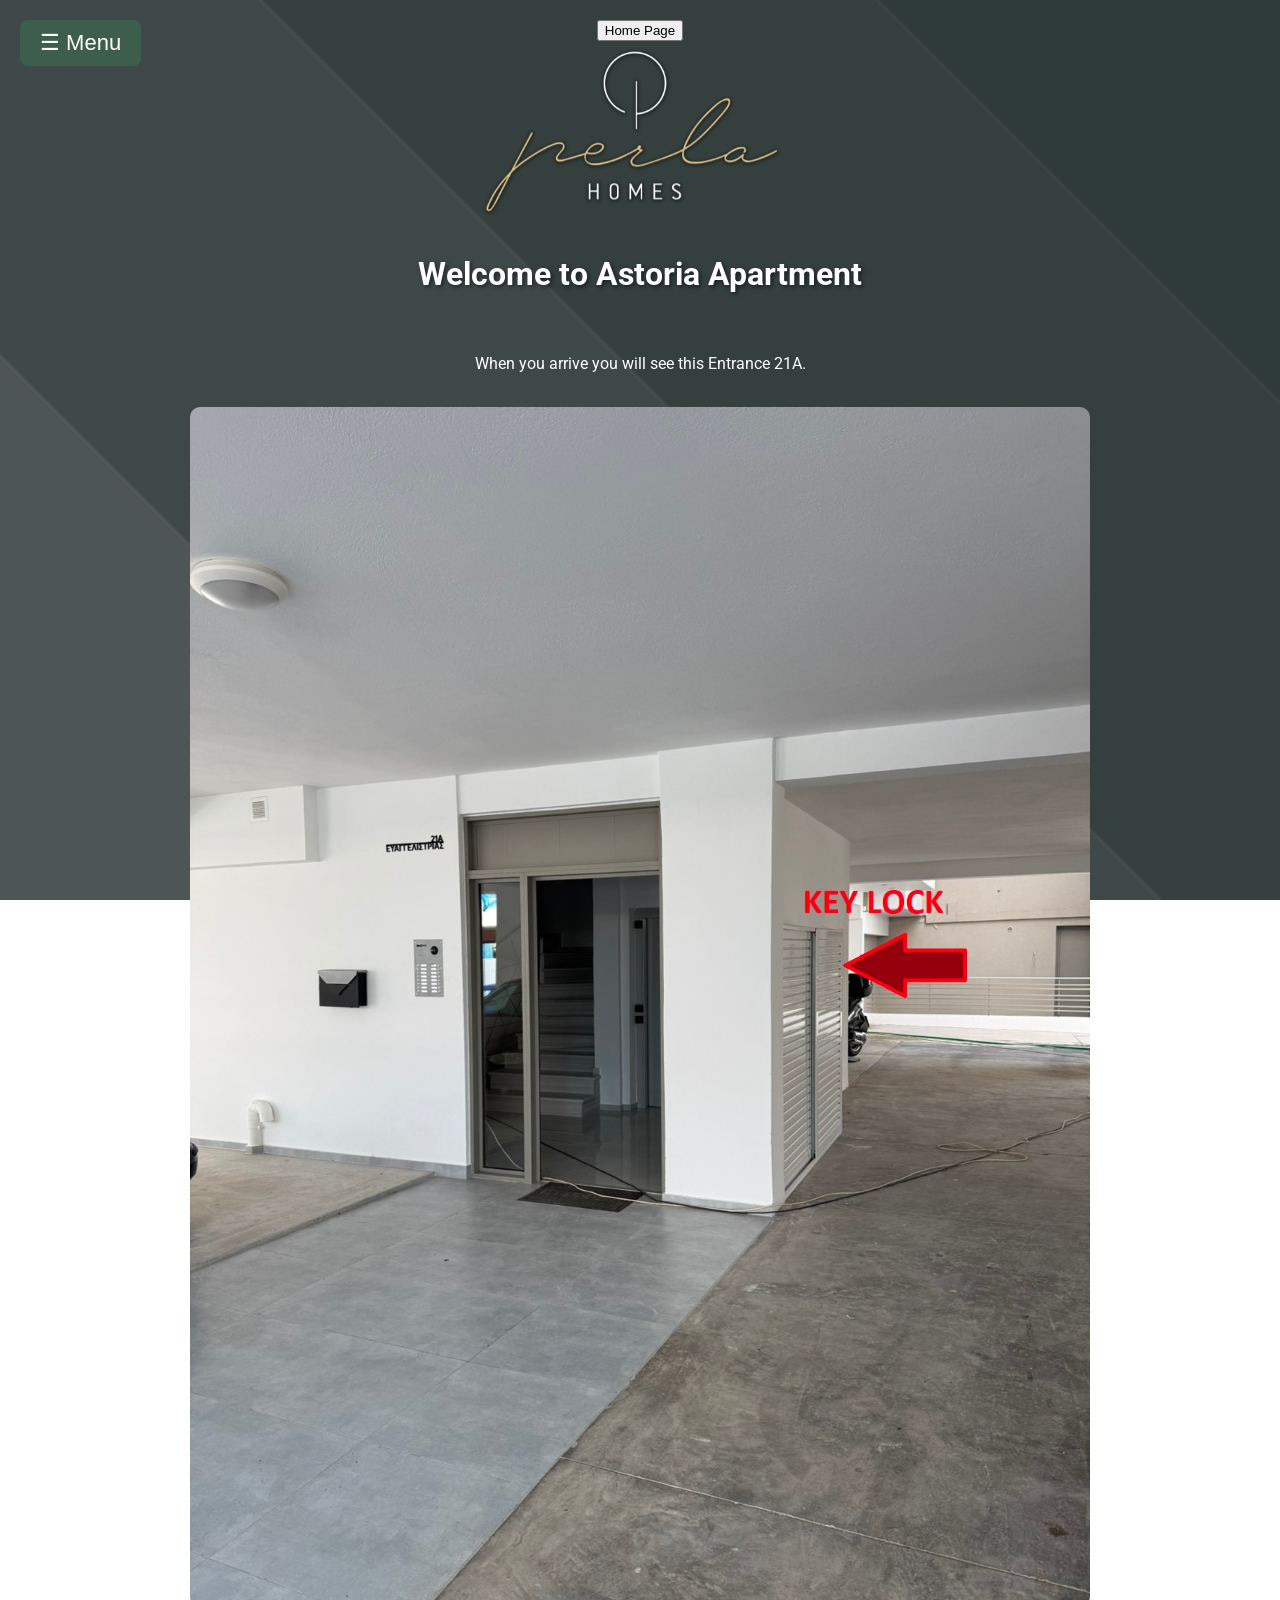
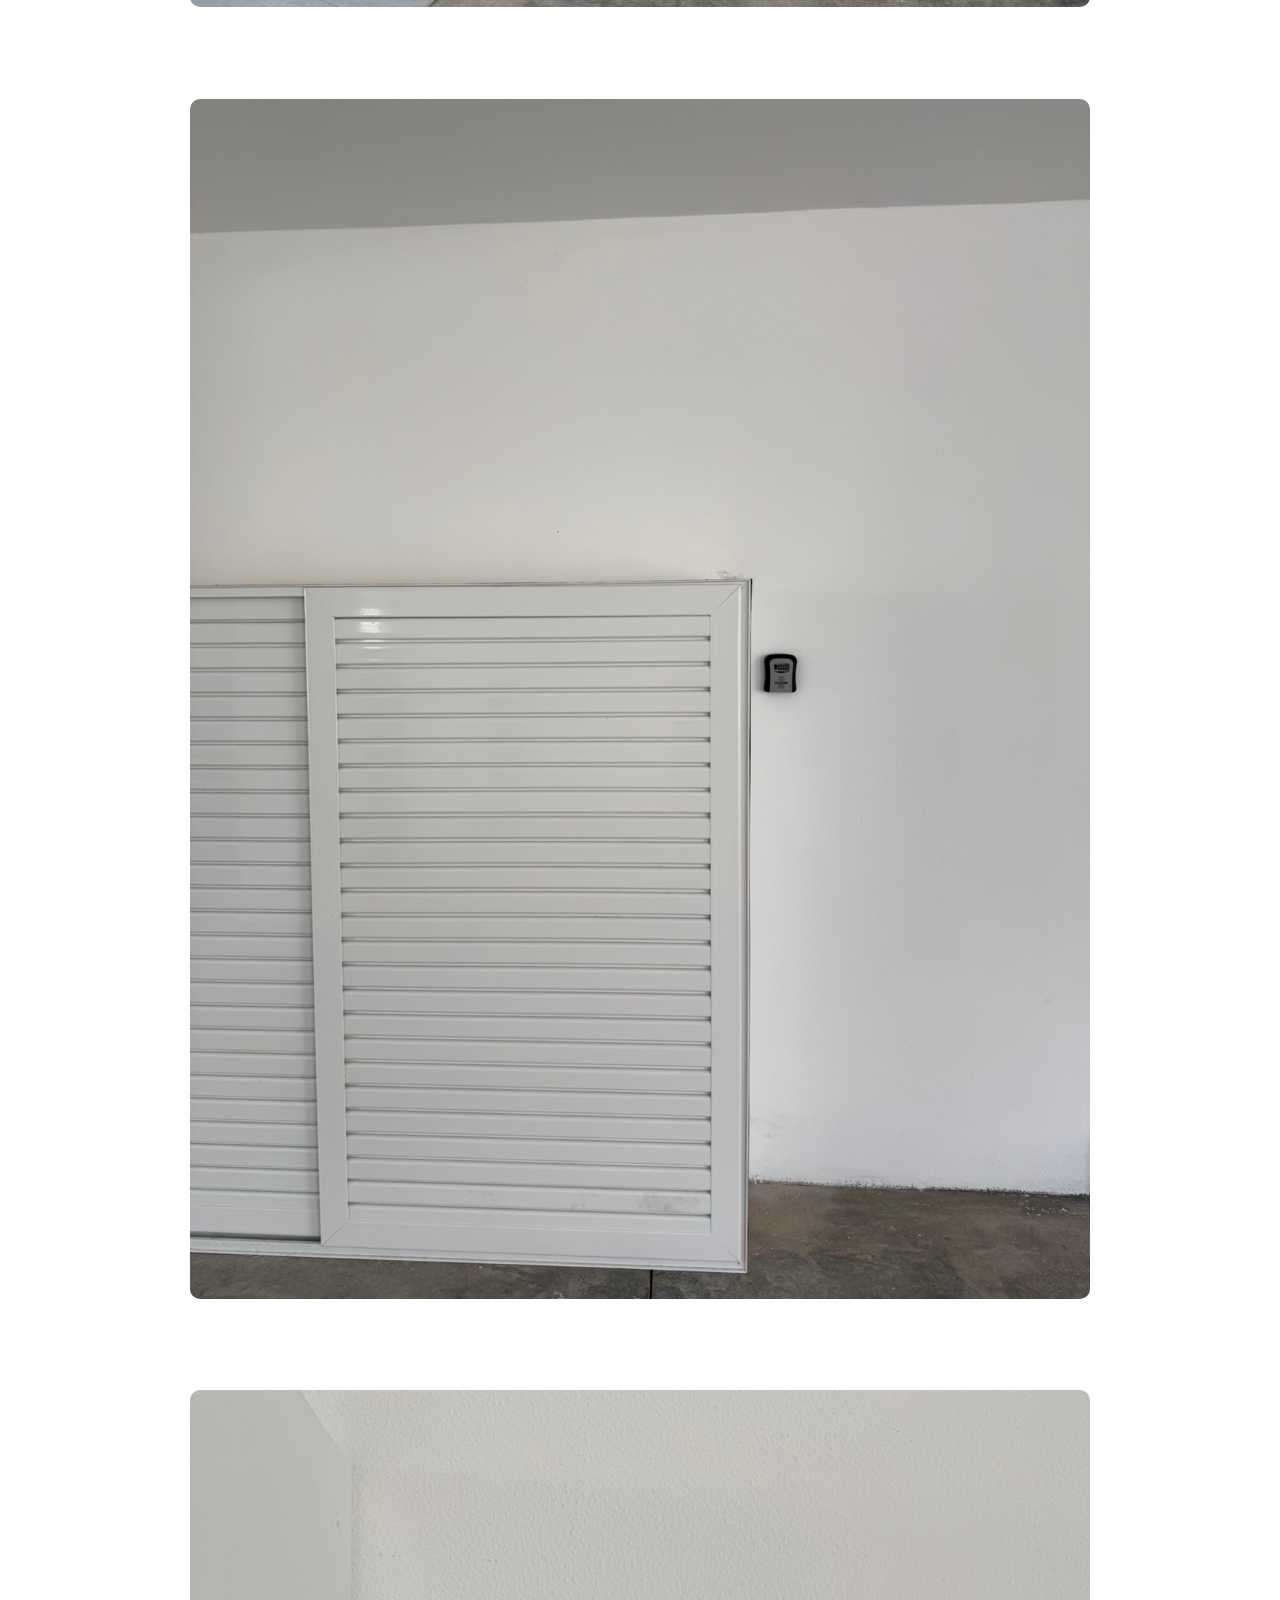
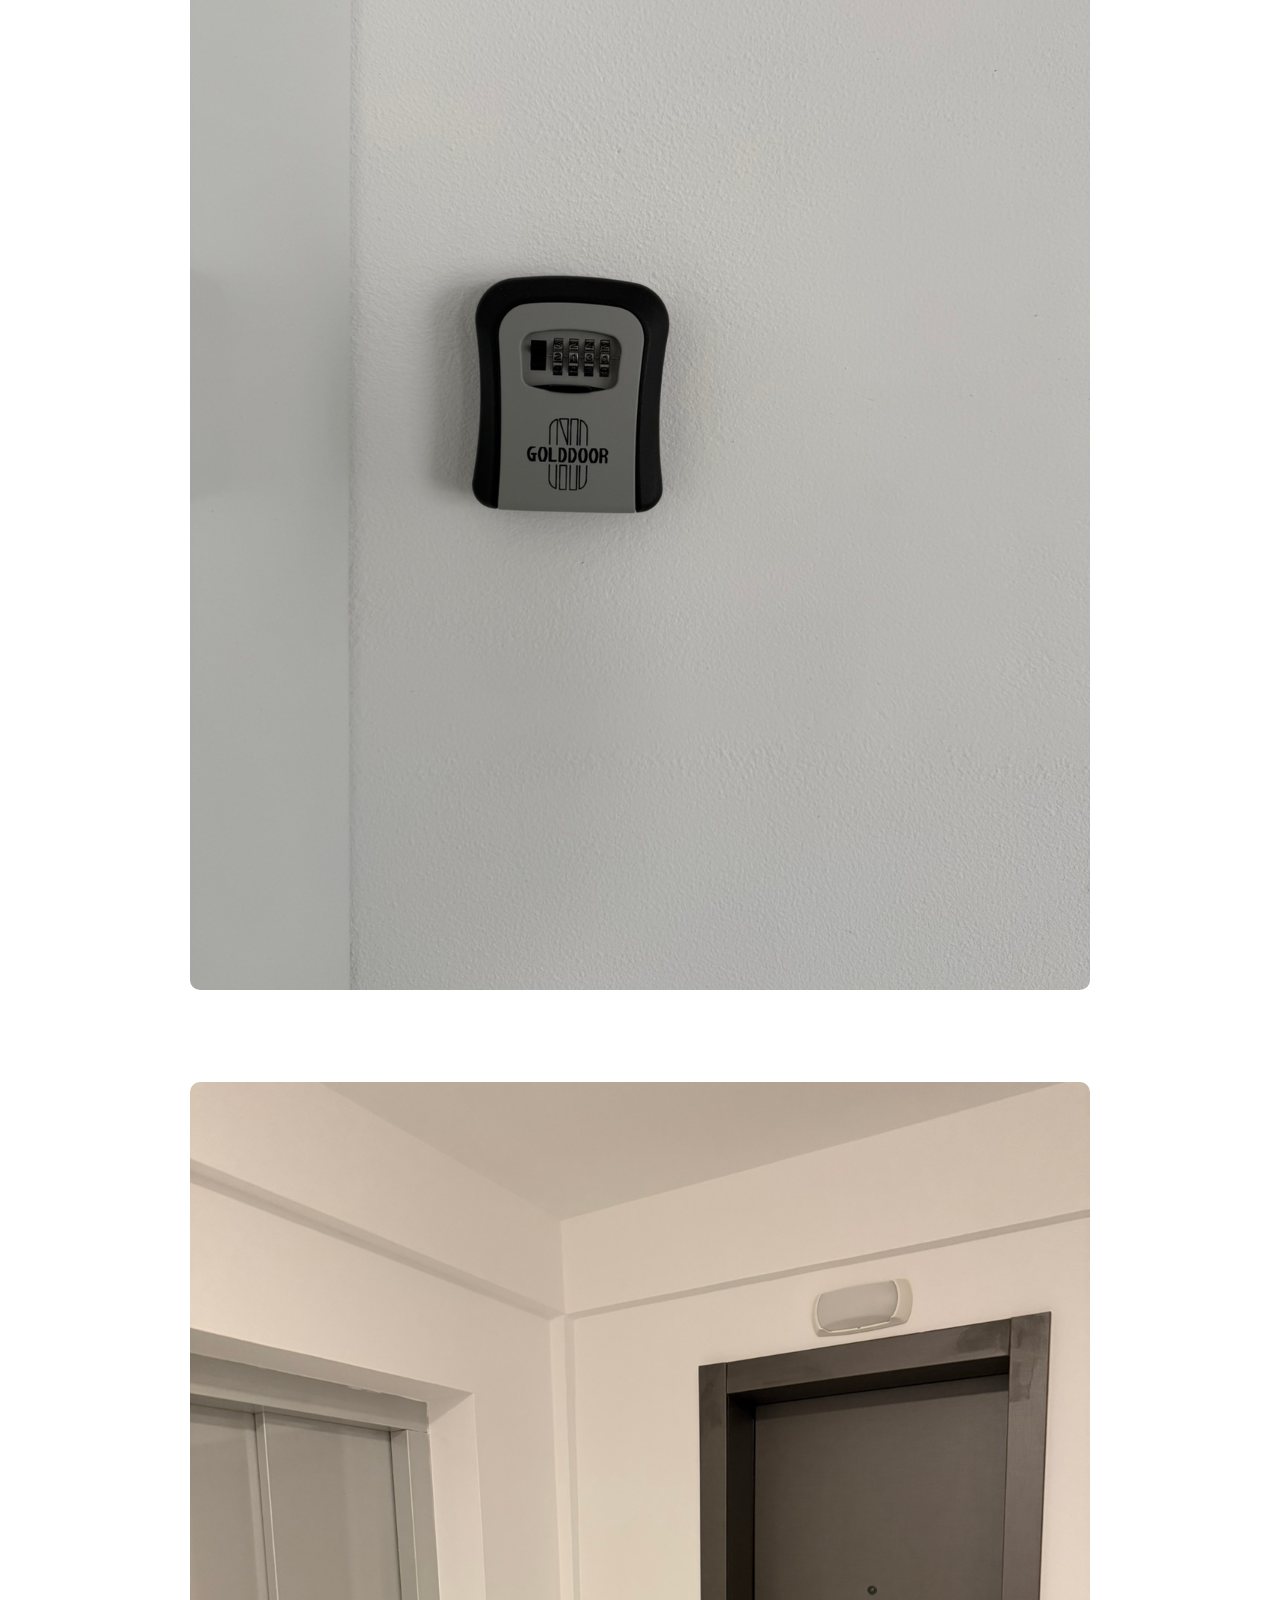
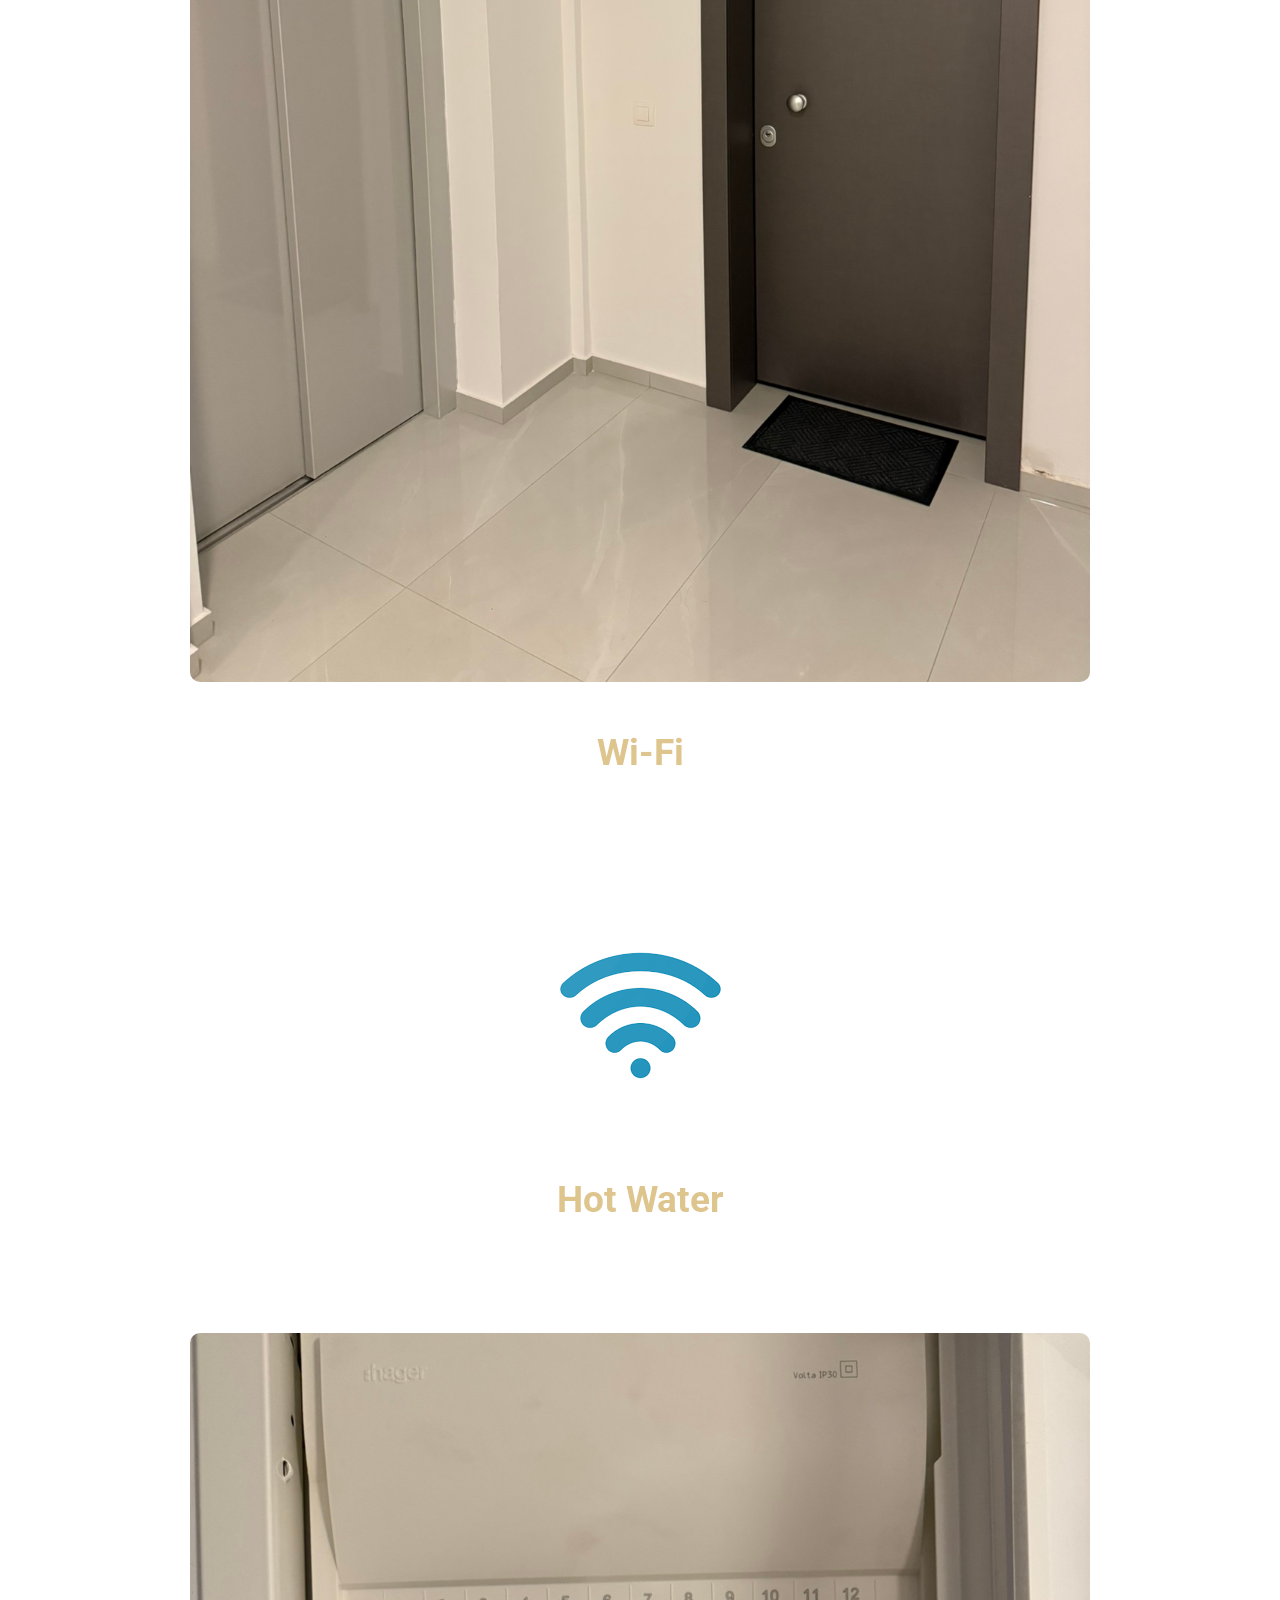
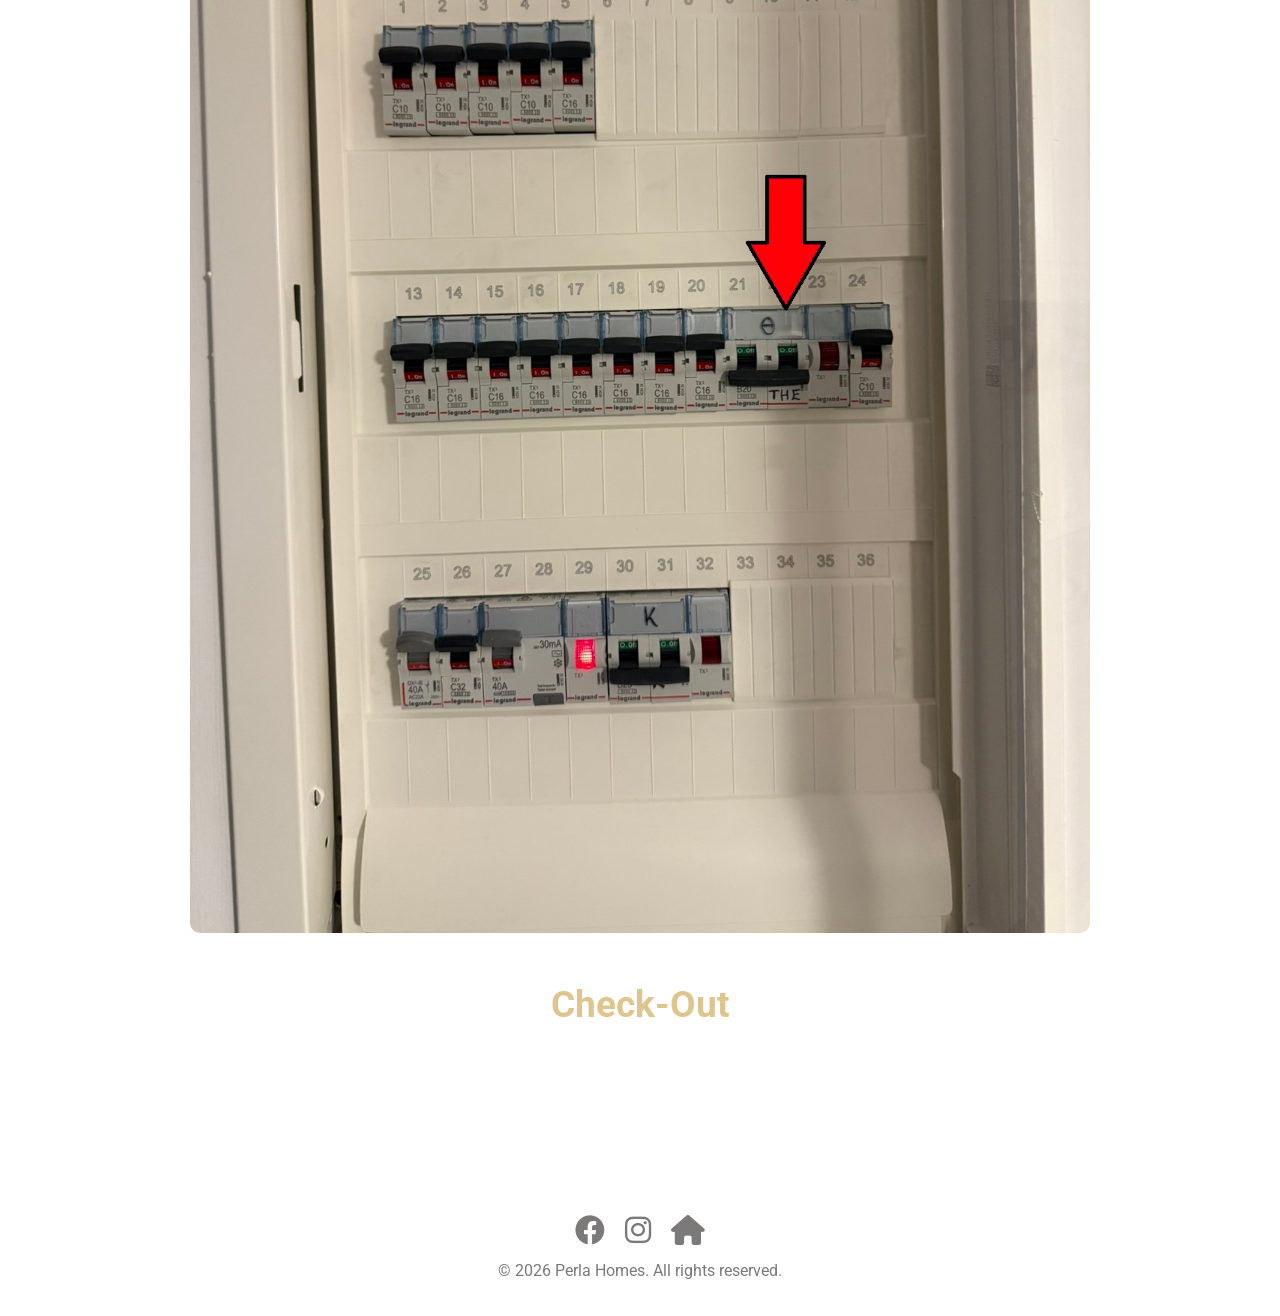
<file: check_in.html>
<!DOCTYPE html>
<html lang="en">
<head>
  <meta charset="UTF-8" />
  <meta name="viewport" content="width=device-width, initial-scale=1.0" />
  <title translate="no">Perla Homes - Check-In</title>

  <!-- Fonts and Icons -->
  <link href="https://fonts.googleapis.com/css2?family=Roboto:wght@400;700&display=swap" rel="stylesheet" />
  <link href="https://cdnjs.cloudflare.com/ajax/libs/font-awesome/6.0.0-beta3/css/all.min.css" rel="stylesheet" />

  <!-- Main CSS -->
  <link rel="stylesheet" href="style.css" />
</head>
<body>
  <!-- Overlay for sidebar -->
  <div id="overlay" class="overlay" onclick="closeSidebar()"></div>

  <!-- Sidebar Menu -->
  <div id="sidebar" class="sidebar">
    <button class="close-btn" onclick="closeSidebar()">&times;</button>
    <a href="check_in.html">Check-In</a>

    <div class="dropdown">
      <button class="dropdown-btn" onclick="toggleDropdown('wifiDropdown')">Wi-Fi Code</button>
      <div id="wifiDropdown" class="dropdown-content">
        <p>
          <strong>Network:</strong> <span id="wifiNetwork"></span>
          <button class="copy-btn" onclick="copyText('wifiNetwork')">Copy</button>
        </p>
        <p>
          <strong>Password:</strong> <span id="wifiPassword"></span>
          <button class="copy-btn" onclick="copyText('wifiPassword')">Copy</button>
        </p>
      </div>
    </div>

    <div class="dropdown">
      <button class="dropdown-btn" onclick="toggleDropdown('codeDropdown')">Entrance Code</button>
      <div id="codeDropdown" class="dropdown-content">
        <p><strong>Code:</strong> <span id="entranceCode"></span></p>
      </div>
    </div>

    <a class="map-link" target="_blank">Map</a>
    <a class="tourist-link" target="_blank">Tourist Guide</a>
    <a href="Taverns.html" target="_blank">Gastronomic Suggestions</a>
    <a href="https://nauticholics.gr" target="_blank">Boat Cruises</a>
    <a href="contacts.html">Contacts</a>
  </div>

  <!-- Sidebar open button -->
  <button class="open-btn" onclick="openSidebar()">☰ Menu</button>

  <!-- Google Translate -->
  <div id="google_translate_element"></div>

  <!-- Main Content -->
  <div class="content-container">
    <a href="index.html" class="home-button fade-in">
      <button>Home Page</button>
    </a>

    <img src="images/perla logo site.png" alt="Perla Homes Logo" id="logo" class="fade-in" />
    <h1 id="main-heading" class="fade-in"></h1>

    <div class="content fade-in">
     <p>When you arrive you will see this Entrance 21A.</p>
        <img src="images/eksoAstoria.jpg" class="popup-image">
        <p>The Key Lock is on the side of the entrance.</p>
        <img src="images/key2Astoria.jpg" class="popup-image">
          <p class="highlight-full">
            <strong>Key Box Code:</strong> <span id="keyBoxCode"></span>
        </p>
        <img src="images/keyAstoria.jpg" class="popup-image">
        <p>The accommodation is on the 2nd Floor on the left side of the elevator.</p>
         <img src="images/PortaAstoria.jpg" class="popup-image">


      <h2>Wi-Fi</h2>
      <p>UserName: <span id="wifiNetwork"></span></p>
      <p>Password: <span id="wifiPassword"></span></p>
      <img src="images/wifi2.png" alt="Wi-Fi" />

      <h2>Hot Water</h2>
      <p>The Apartment has Solar Boiler if there is no Hot water
Please press the button to turn on the water heater, it turns off automaticly after 40 minutes.</p>
      <img src="images/pinakasAstoria.jpg" alt="Electric Panel" />

      <h2>Check-Out</h2>
      <p>Check-out Time: 11:00 AM</p>
      <p>Please leave the keys on the table and close the door behind you.<br>  
         Thank you for choosing Perla Homes!</p>
    </div>

    <!-- Footer -->
    <div class="footer fade-in">
      <div class="social-media">
        <a href="https://www.facebook.com/PerlaHomesgr/" target="_blank"><i class="fab fa-facebook social-icon"></i></a>
        <a href="https://www.instagram.com/perla.homes/" target="_blank"><i class="fab fa-instagram social-icon"></i></a>
        <a href="https://www.perlahomes.gr" target="_blank"><i class="fas fa-home social-icon"></i></a>
      </div>
      <p>&copy; 2026 Perla Homes. All rights reserved.</p>
    </div>
  </div>

  <!-- Scripts -->
  <script src="config.js"></script>
  <script src="script.js"></script>
  <script src="https://translate.google.com/translate_a/element.js?cb=googleTranslateElementInit"></script>
</body>
</html>
</file>
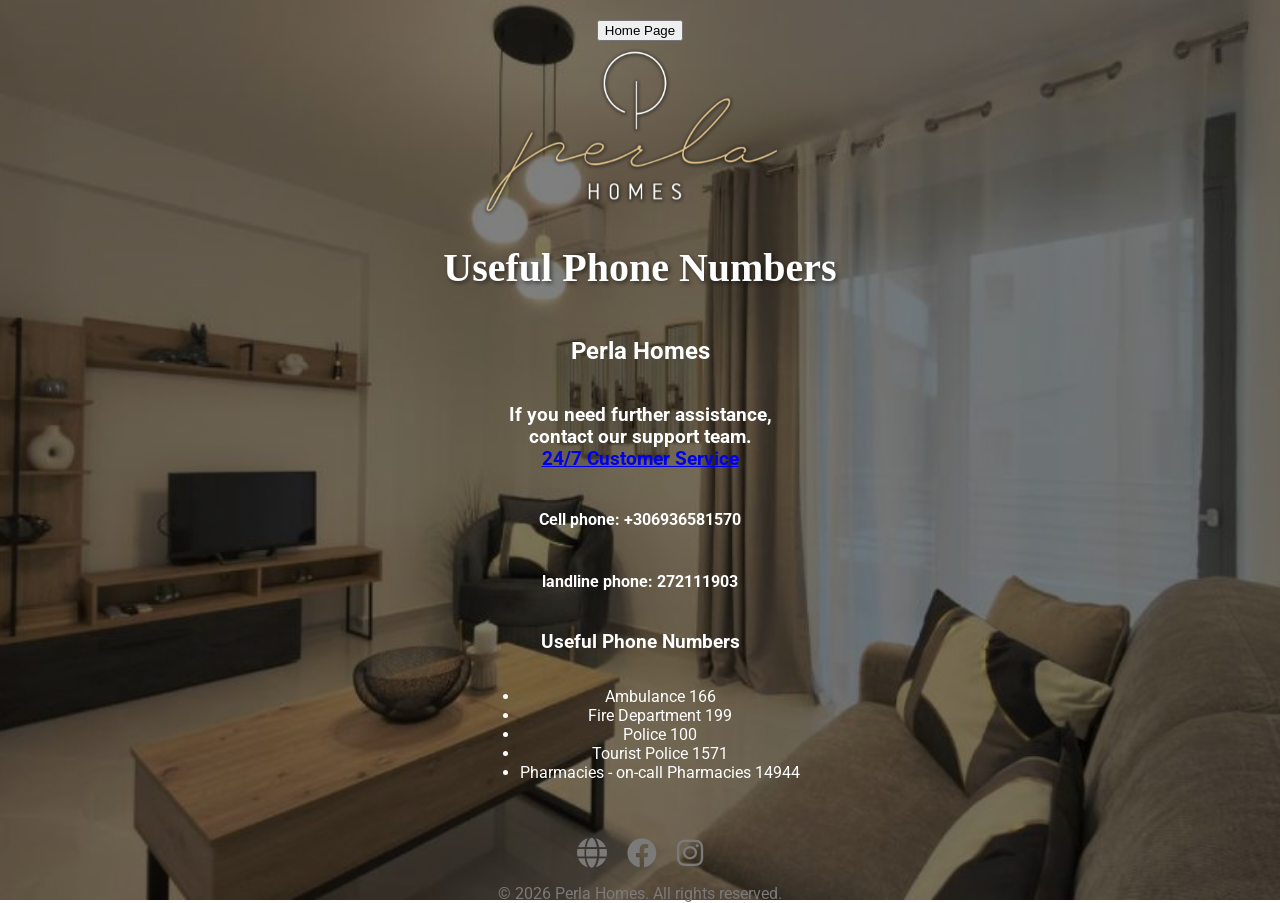
<file: contacts.html>
<!DOCTYPE html>
<html lang="en">
<head>
    <meta charset="UTF-8">
    <meta name="viewport" content="width=device-width, initial-scale=1.0">
    <link href="https://fonts.googleapis.com/css2?family=Roboto:wght@400;700&display=swap" rel="stylesheet">
    <link rel="stylesheet" href="https://cdnjs.cloudflare.com/ajax/libs/font-awesome/6.0.0-beta3/css/all.min.css">
    <title>Perla Homes</title>
    <link rel="stylesheet" href="main.css">
</head>
<body>
    <!-- Main Content Section -->
    <div class="content-container">

        <a href="index.html" class="home-button fade-in">
            <button>Home Page</button>
        </a>
        <!-- Language Selector -->
        <div id="google_translate_element" class="fade-in"></div>
        <img src="images/perla logo site.png" alt="Perla Homes Logo" id="logo" class="fade-in" />

        <h1 id="main-heading" class="fade-in">Useful Phone Numbers</h1>
        <h2 translate="no">Perla Homes <br> </h2>
        <h3>If you need further assistance,<br> contact our support team.<br>
          <a href="tel:6936581570">24/7 Customer Service</a><br>
          <h4>Cell phone: +306936581570</h4>
          <h4>landline phone: 272111903</h4>
          
           
           
        
            


        <h3>Useful Phone Numbers</h3>
        <ul>

            <li>Ambulance 166</li>
            <li>Fire Department 199</li>
            <li>Police 100</li>
            <li>Tourist Police 1571</li>
            <li>Pharmacies - on-call Pharmacies 14944</li>
          </ul> 
    </div>

    <!-- Footer -->
    <div class="footer fade-in">
       
        
        <!-- Social Media Links -->
        <div class="social-media">
            <a href="https://www.perlahomes.gr" target="_blank">
                <i class="fas fa-globe social-icon"></i>
            </a>
            <a href="https://www.facebook.com/PerlaHomesgr/" target="_blank">
                <i class="fab fa-facebook social-icon"></i>
            </a>
            <a href="https://www.instagram.com/yourprofile" target="_blank">
                <i class="fab fa-instagram social-icon"></i>
            </a>
        </div>
        <p>&copy; 2026 Perla Homes. All rights reserved.</p>
    </div>

    <script src="script.js"></script>
    <script src="script.js"></script>
    <script type="text/javascript">
        function googleTranslateElementInit() {
            new google.translate.TranslateElement({
                pageLanguage: 'en',
                includedLanguages: 'en,el,it,pt,ro,es,fr,ka,de,cs,hy,sq,ru', // Add more languages as needed
                layout: google.translate.TranslateElement.InlineLayout.SIMPLE
            }, 'google_translate_element');
        }
    </script>
    <script type="text/javascript" src="https://translate.google.com/translate_a/element.js?cb=googleTranslateElementInit"></script>


</body>
</file>
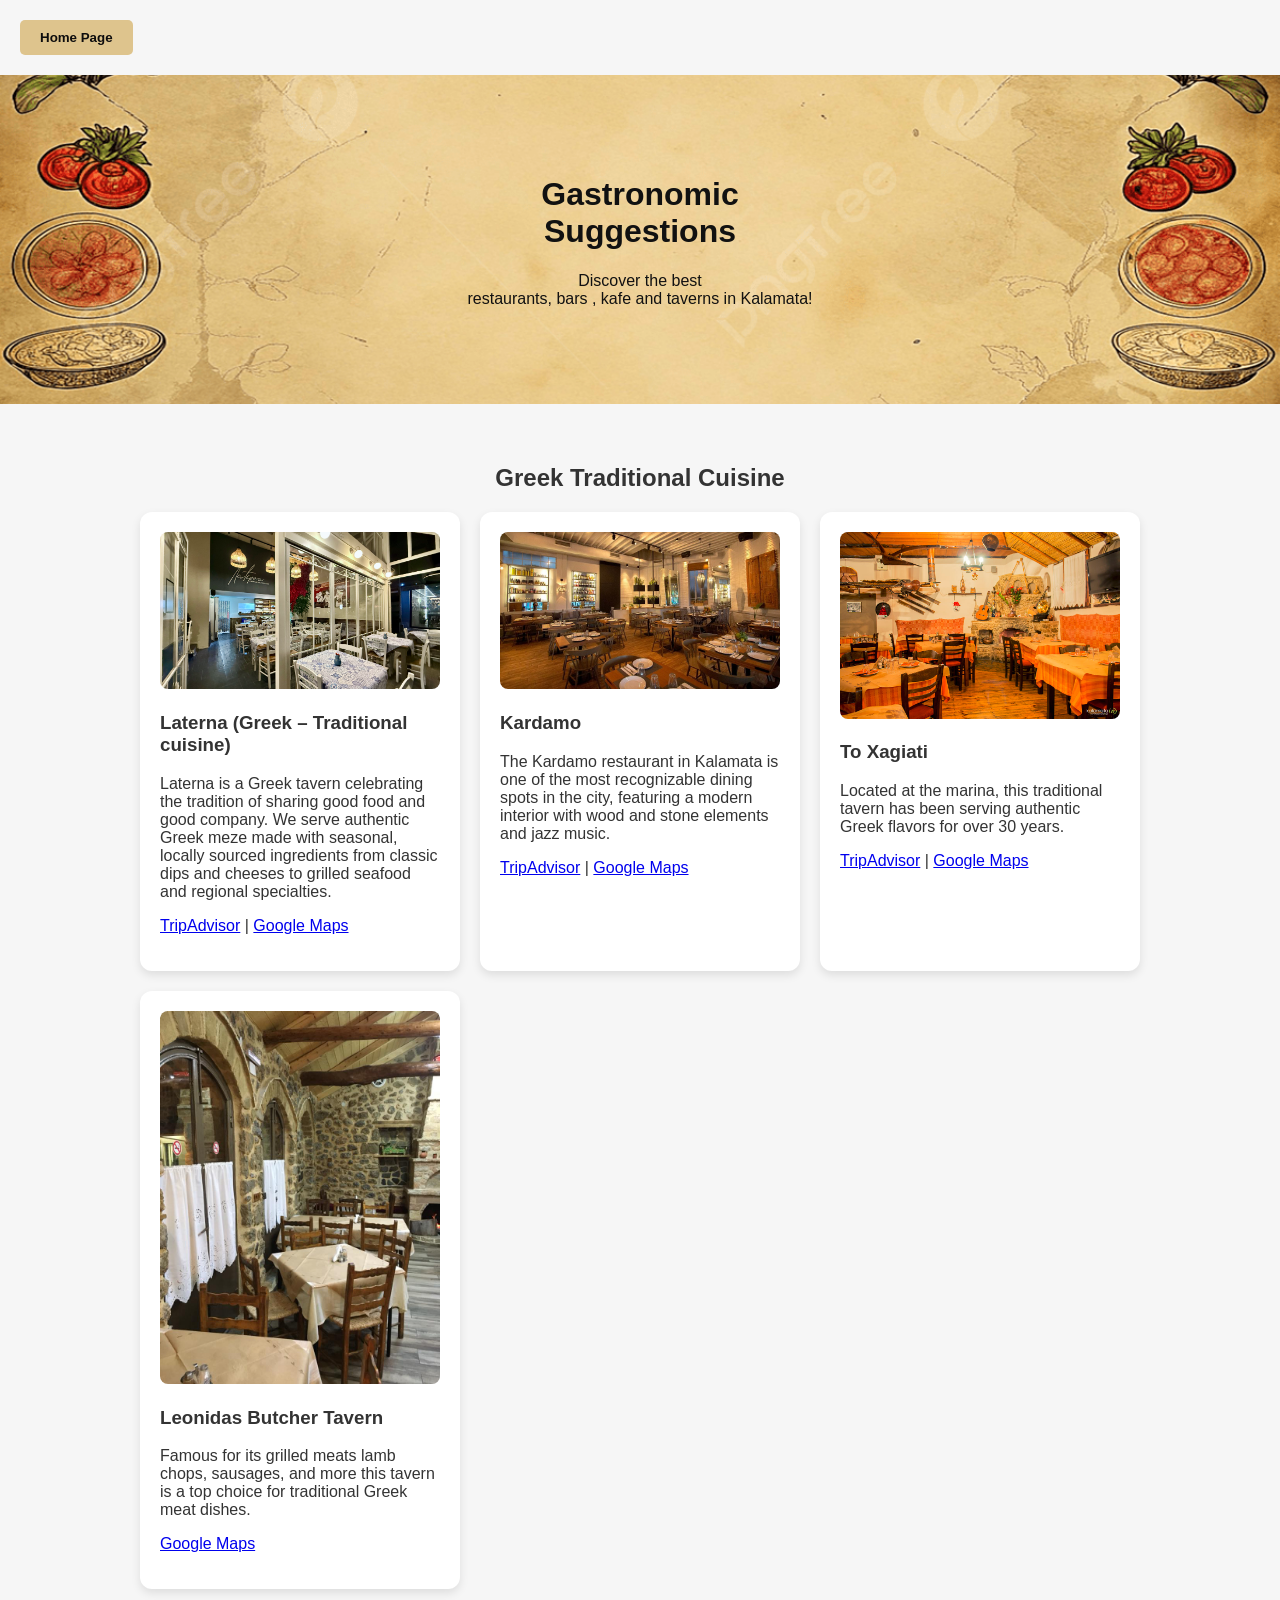
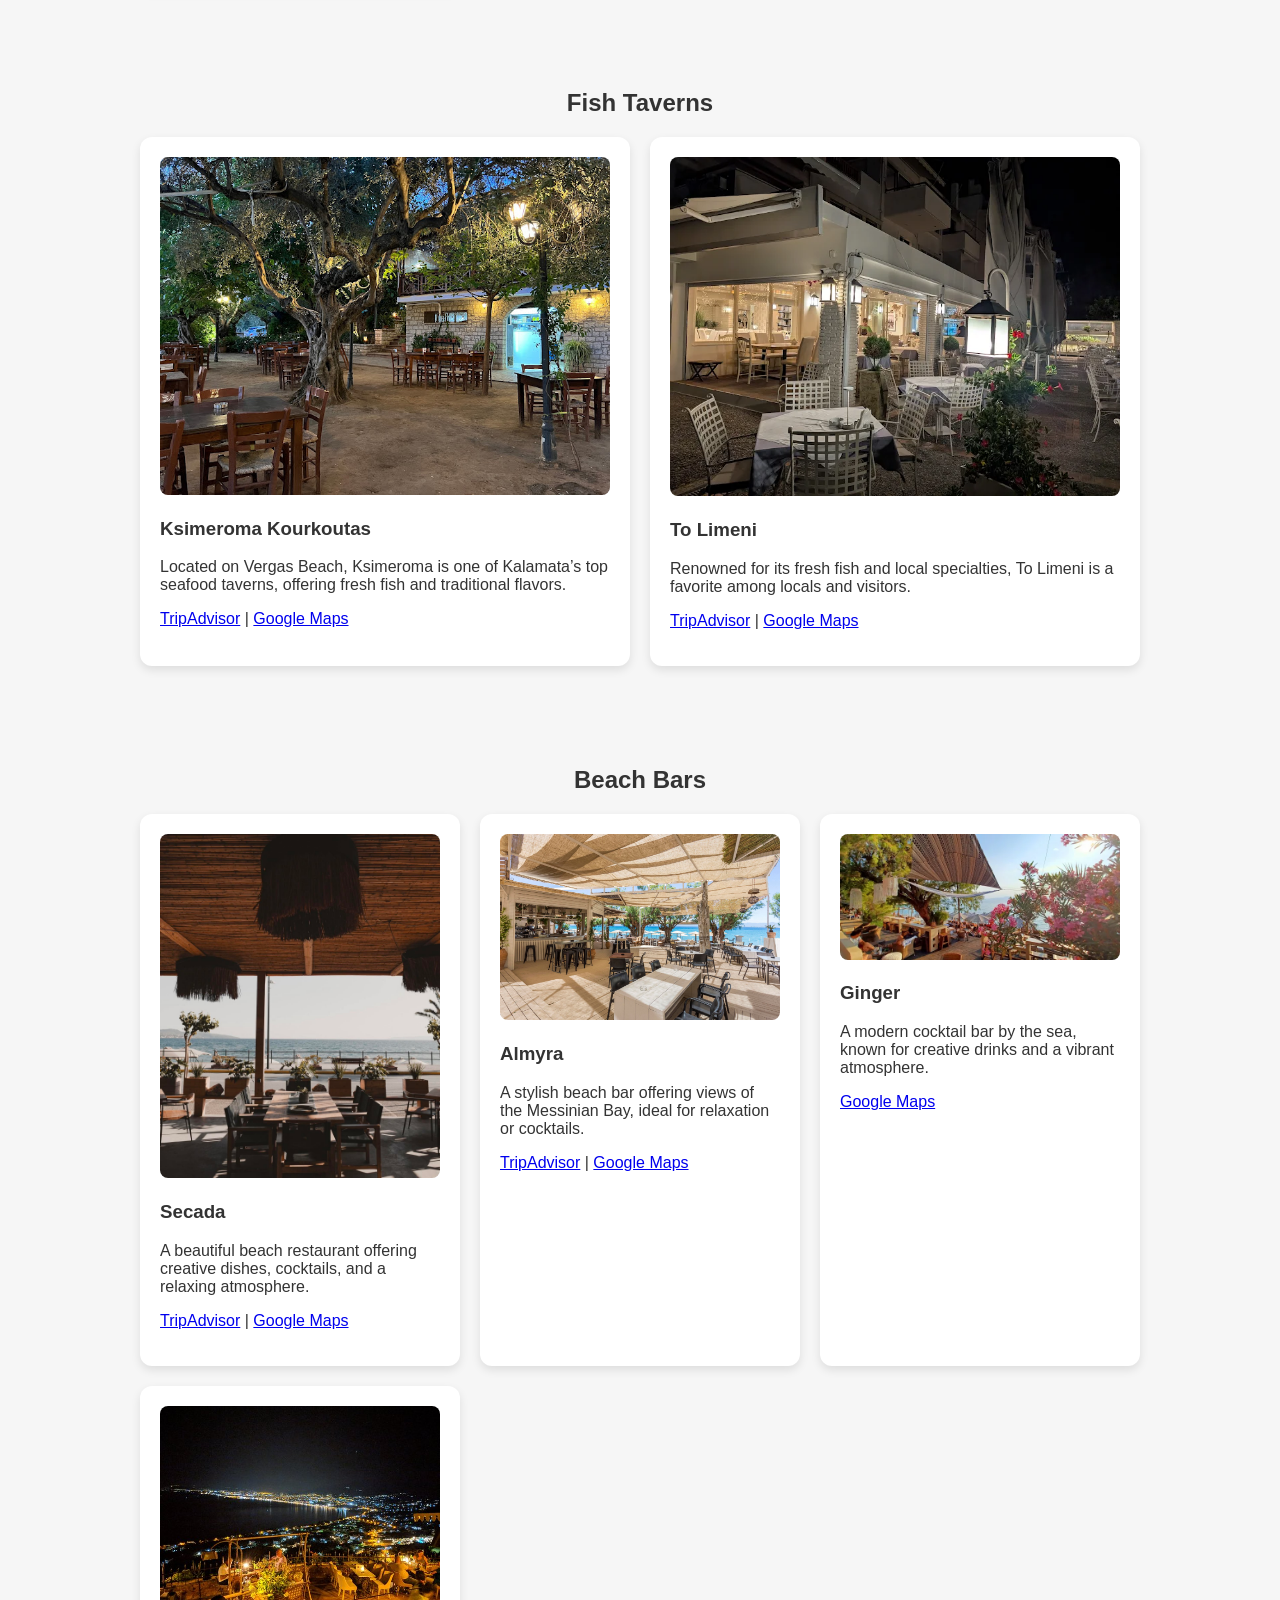
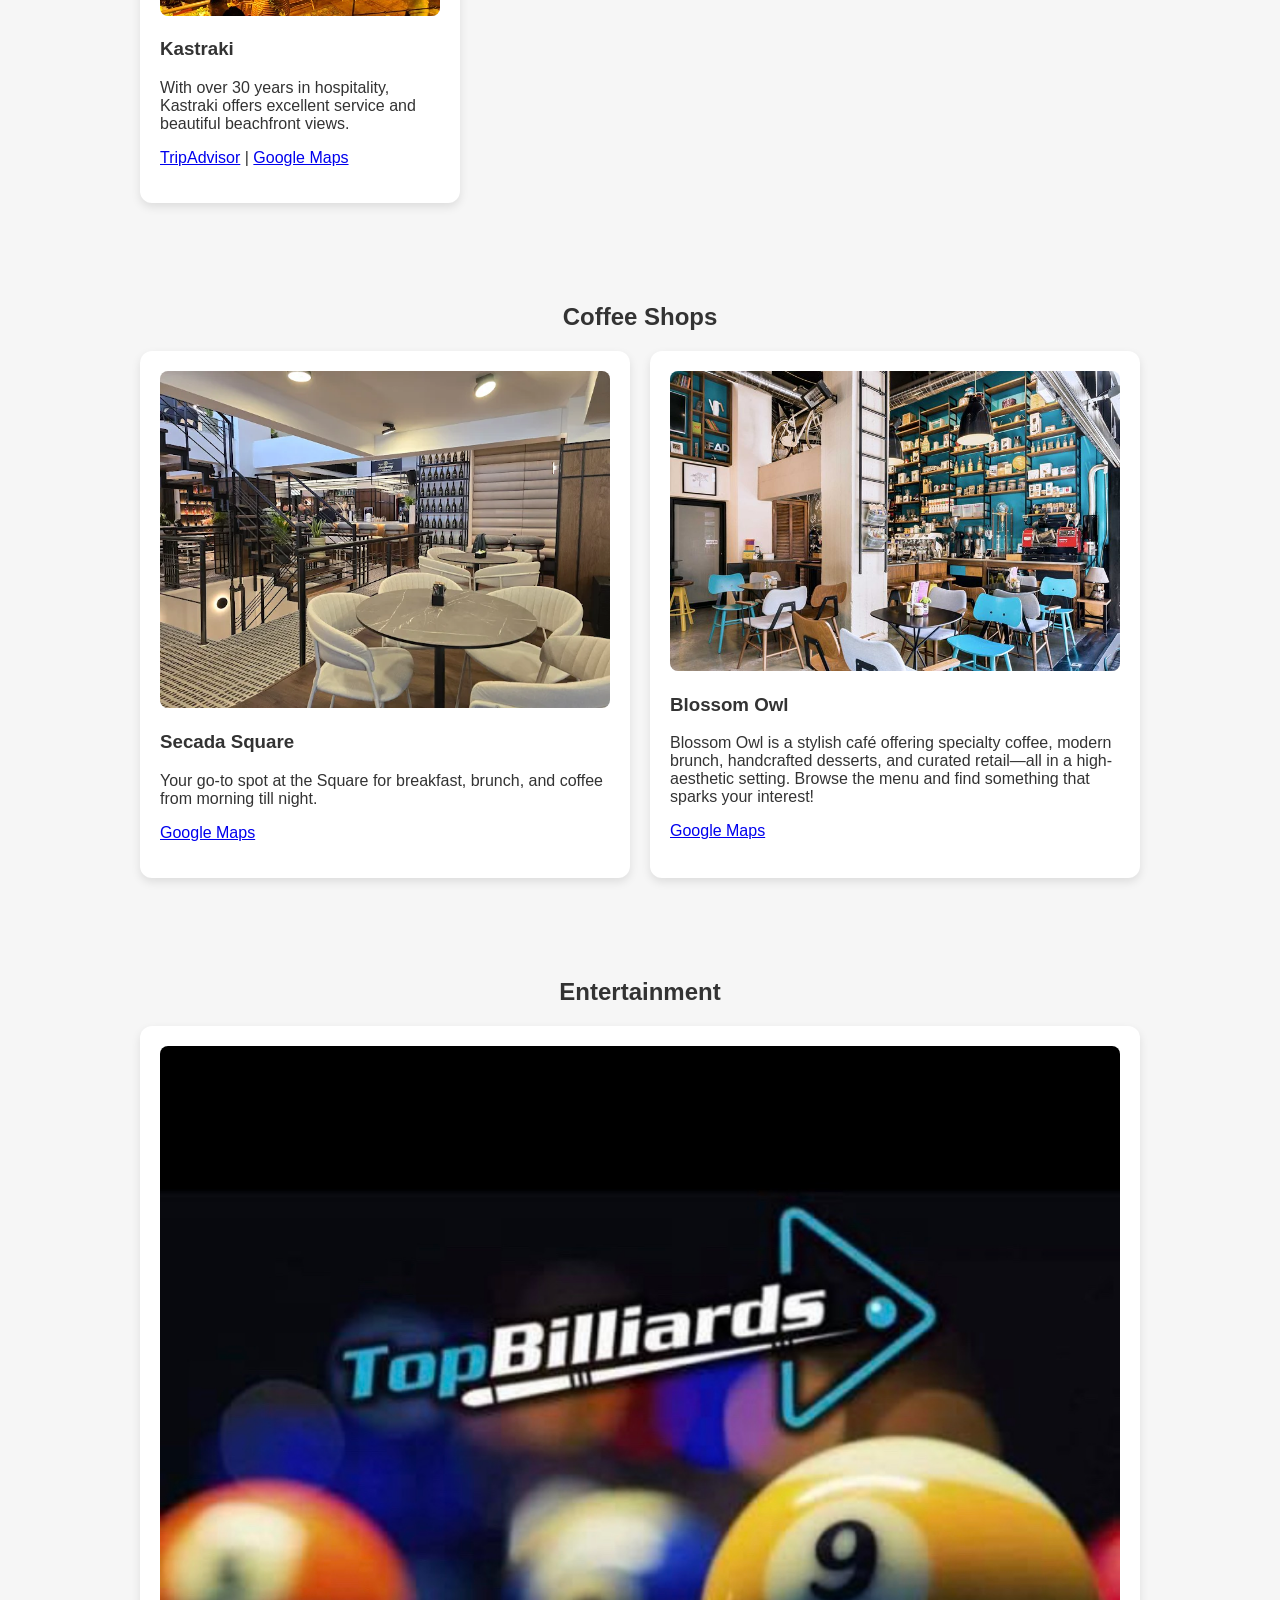
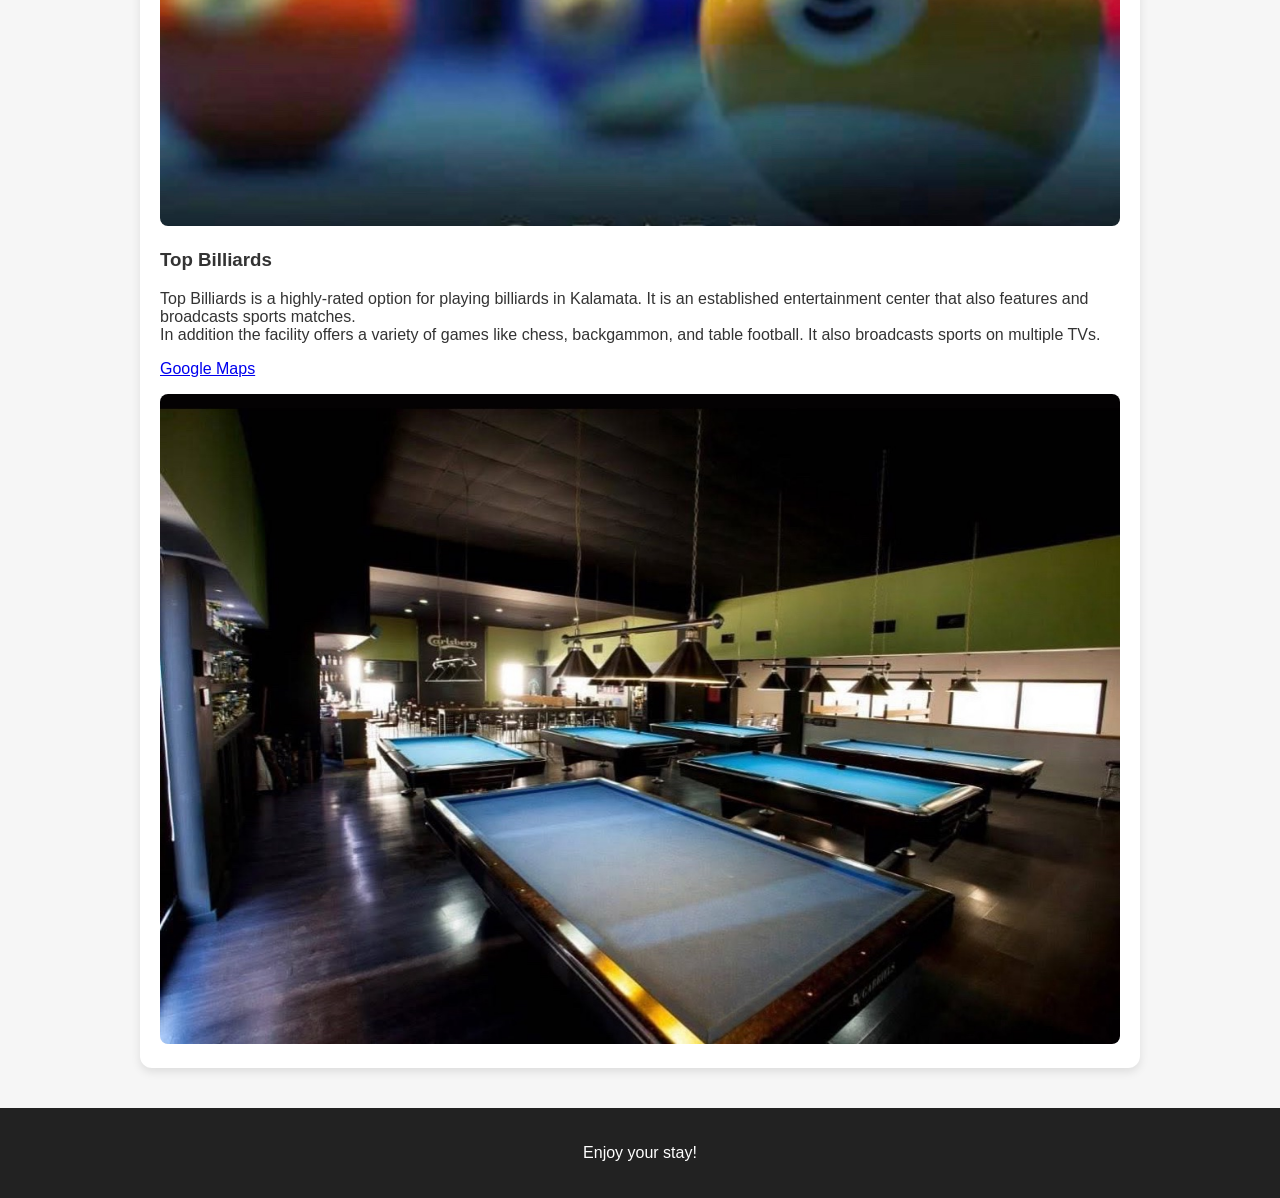
<file: Taverns.html>
<!DOCTYPE html>
<html lang="en">
<head>
  <meta charset="UTF-8" />
  <meta name="viewport" content="width=device-width, initial-scale=1.0" />
  <title>Local Guide</title>
  <link rel="stylesheet" href="styletavern.css" />
</head>

<body>
  <!-- Home Page Button -->
  <div class="content-container">
      <a href="index.html" class="home-button fade-in">
          <button>Home Page</button>
      </a>
  </div>

  <header class="hero">
    <div id="google_translate_element"></div>
    <h1>Gastronomic <br> Suggestions</h1>
    <p>Discover the best<br> restaurants, bars , kafe and taverns in Kalamata!</p>
  </header>

  <!-- TAVERNS SECTION -->
  <section class="section" id="taverns">
    <h2>Greek Traditional Cuisine</h2>
    <div class="card-grid">

      <div class="card">
        <img src="images/Laterna_Tavern.jpg" alt="Laterna" style="width:100%; border-radius:8px;" />
        <h3 translate="no">Laterna (Greek – Traditional cuisine)</h3>
        <p>Laterna is a Greek tavern celebrating the tradition of sharing good food and good company. We serve authentic Greek meze made with seasonal, locally sourced ingredients from classic dips and cheeses to grilled seafood and regional specialties.</p>
        <p><a href="https://www.tripadvisor.com/Restaurant_Review-g668020-d12946218-Reviews-or15-Laterna_Traditional_Greek_Cuisine-Kalamata_Messenia_Region_Peloponnese.html?m=69573" target="_blank">TripAdvisor</a> | <a href="https://maps.app.goo.gl/Y8X5FKCPFe4LYxKe6" target="_blank">Google Maps</a></p>
      </div>

      <div class="card">
        <img src="images/Kardamo.jpg" alt="Kardamo" style="width:100%; border-radius:8px;" />
        <h3 translate="no">Kardamo</h3>
        <p>The Kardamo restaurant in Kalamata is one of the most recognizable dining spots in the city, featuring a modern interior with wood and stone elements and jazz music.</p>
        <p><a href="https://www.tripadvisor.com.gr/Restaurant_Review-g668020-d2104862-Reviews-Kardamo_Comfort_Cuisine-Kalamata_Messenia_Region_Peloponnese.html" target="_blank">TripAdvisor</a> | <a href="https://maps.app.goo.gl/DzUvDxSsuwBeM4Du5" target="_blank">Google Maps</a></p>
      </div>

      <div class="card">
        <img src="images/Xagiati.jpg" alt="Xagiati" style="width:100%; border-radius:8px;" />
        <h3 translate="no">To Xagiati</h3>
        <p>Located at the marina, this traditional tavern has been serving authentic Greek flavors for over 30 years.</p>
        <p><a href="#" target="_blank">TripAdvisor</a> | <a href="https://www.tripadvisor.com.gr/Restaurant_Review-g668020-d19845357-Reviews-ToChagiati-Kalamata_Messenia_Region_Peloponnese.html" target="_blank">Google Maps</a></p>
      </div>

      <div class="card">
        <img src="images/leonidas_2.jpg" alt="Leonidas" style="width:100%; border-radius:8px;" />
        <h3 translate="no">Leonidas Butcher Tavern</h3>
        <p>Famous for its grilled meats lamb chops, sausages, and more this tavern is a top choice for traditional Greek meat dishes.</p>
        <p><a href="https://maps.app.goo.gl/jxGRsS5xsTRHU5qy7" target="_blank">Google Maps</a></p>
      </div>

    </div>
  </section>

  <!-- FISH TAVERNS SECTION -->
  <section class="section" id="fish-taverns">
    <h2>Fish Taverns</h2>
    <div class="card-grid">

      <div class="card">
        <img src="images/kourkoutas.jpg" alt="Kourkoutas" style="width:100%; border-radius:8px;" />
        <h3 translate="no">Ksimeroma Kourkoutas</h3>
        <p>Located on Vergas Beach, Ksimeroma is one of Kalamata’s top seafood taverns, offering fresh fish and traditional flavors.</p>
        <p><a href="https://www.tripadvisor.com.gr/ShowUserReviews-g668020-d4843290-r699838018-Ksimeroma-Kalamata_Messenia_Region_Peloponnese.html" target="_blank">TripAdvisor</a> | <a href="https://maps.app.goo.gl/pv3jKad7HjQLXF7G8" target="_blank">Google Maps</a></p>
      </div>

      <div class="card">
        <img src="images/To Limeni.webp" alt="To Limeni" style="width:100%; border-radius:8px;" />
        <h3 translate="no">To Limeni</h3>
        <p>Renowned for its fresh fish and local specialties, To Limeni is a favorite among locals and visitors.</p>
        <p><a href="https://www.tripadvisor.com.gr/Restaurant_Review-g668020-d2623343-Reviews-To_Limeni-Kalamata_Messenia_Region_Peloponnese.html" target="_blank">TripAdvisor</a> | <a href="https://maps.app.goo.gl/GneFuWFKAhPBr8nd8" target="_blank">Google Maps</a></p>
      </div>

    </div>
  </section>

  <!-- BEACH BARS SECTION -->
  <section class="section" id="beach-bars">
    <h2>Beach Bars</h2>
    <div class="card-grid">

      
      <div class="card">
        <img src="images/Secada_paralia.jpg" alt="Secada" style="width:100%; border-radius:8px;" />
        <h3 translate="no">Secada</h3>
        <p>A beautiful beach restaurant offering creative dishes, cocktails, and a relaxing atmosphere.</p>
        <p><a href="https://www.tripadvisor.com.gr/Restaurant_Review-g668020-d11716214-Reviews-Secada_Beach_Resto_Bar-Kalamata_Messenia_Region_Peloponnese.html" target="_blank">TripAdvisor</a> | <a href="https://maps.app.goo.gl/AEKTT1Hd7xndytW26" target="_blank">Google Maps</a></p>
      </div>


      <div class="card">
        <img src="images/Almyra_fonto.jpg" alt="Almyra" style="width:100%; border-radius:8px;" />
        <h3 translate="no">Almyra</h3>
        <p>A stylish beach bar offering views of the Messinian Bay, ideal for relaxation or cocktails.</p>
        <p><a href="https://www.tripadvisor.com.gr/Restaurant_Review-g668020-d10617456-Reviews-Almyra-Kalamata_Messenia_Region_Peloponnese.html" target="_blank">TripAdvisor</a> | <a href="https://maps.app.goo.gl/EZ1ozhEdMnsNwGca9" target="_blank">Google Maps</a></p>
      </div>


      <div class="card">
        <img src="images/Ginger.webp" alt="Ginger" style="width:100%; border-radius:8px;" />
        <h3 translate="no">Ginger</h3>
        <p>A modern cocktail bar by the sea, known for creative drinks and a vibrant atmosphere.</p>
        <p><a href="https://maps.app.goo.gl/sQVGJLPtgLCPHu3h9" target="_blank">Google Maps</a></p>
      </div>

      <div class="card">
        <img src="images/kastraki.jpg" alt="Kastraki" style="width:100%; border-radius:8px;" />
        <h3 translate="no">Kastraki</h3>
        <p>With over 30 years in hospitality, Kastraki offers excellent service and beautiful beachfront views.</p>
        <p><a href="https://www.tripadvisor.com.gr/Restaurant_Review-g668020-d6696826-Reviews-Kastraki_Meteoro-Kalamata_Messenia_Region_Peloponnese.html" target="_blank">TripAdvisor</a> | <a href="https://maps.app.goo.gl/BNYxPiGfyLJs47fq7" target="_blank">Google Maps</a></p>
      </div>

    </div>
  </section>

  <!-- COFFEE SHOPS SECTION -->
  <section class="section" id="coffee-shops">
    <h2>Coffee Shops</h2>
    <div class="card-grid">

      <div class="card">
        <img src="images/secada_square.webp" alt="Secada Square" style="width:100%; border-radius:8px;" />
        <h3 translate="no">Secada Square</h3>
        <p>Your go-to spot at the Square for breakfast, brunch, and coffee from morning till night.</p>
        <p><a href="https://maps.app.goo.gl/YFSKJ9VUfTMDLFML6" target="_blank">Google Maps</a></p>
      </div>

      <div class="card">
        <img src="images/Blossom.jpg" alt="Blossom Owl" style="width:100%; border-radius:8px;" />
        <h3 translate="no">Blossom Owl</h3>
        <p>Blossom Owl is a stylish café offering specialty coffee, modern brunch, handcrafted desserts, and curated retail—all in a high-aesthetic setting. Browse the menu and find something that sparks your interest!</p>
        <p><a href="https://maps.app.goo.gl/DW3iHD1JZdqPyMc77" target="_blank">Google Maps</a></p>
      </div>

    </div>
  </section>

  <!-- ENTERTAINMENT SECTION -->
  <section class="section" id="entertainment">
    <h2>Entertainment</h2>
    <div class="card-grid" style="grid-template-columns: 1fr;">

      <div class="card" style="min-height: 380px;">
        <img src="images/Logo3.jpg" alt="Top Billiards" style="width:100%; border-radius:8px;" />
        <h3 translate="no">Top Billiards</h3>
        <p>Top Billiards is a highly-rated option for playing billiards in Kalamata.
           It is an established entertainment center that also features and broadcasts sports matches.<br> In addition the facility offers a variety of games like chess, backgammon, and table football. It also broadcasts sports on multiple TVs. </p>
        <p><a href="https://maps.app.goo.gl/Ms2Zr6gSmttBRZ9y9" target="_blank">Google Maps</a></p>
        <img src="images/Top_mesa.jpg" alt="Top Billiards" style="width:100%; border-radius:8px;" />
        
      </div>

    </div>
  </section>

  <footer>
    <p>Enjoy your stay!</p>
  </footer>

  <script>
function goBack() {
    window.history.back(); // goes to the previous page
}

</script>
<script>
function goBack() {
  window.history.back();
}
</script>

<script>
function googleTranslateElementInit() {
  new google.translate.TranslateElement(
    {
      pageLanguage: 'en',
      includedLanguages: 'en,el',
      layout: google.translate.TranslateElement.InlineLayout.SIMPLE
    },
    'google_translate_element'
  );
}
</script>

<script src="https://translate.google.com/translate_a/element.js?cb=googleTranslateElementInit"></script>
</body>
</html>
</file>
<file: style.css>
/* === GENERAL STYLES === */
body, html {
  margin: 0;
  padding: 0;
  font-family: 'Roboto', sans-serif;
  height: 100%;
  color: white;
  background-image: linear-gradient(rgba(0, 0, 0, 0.5), rgba(0, 0, 0, 0.5)), url('images/fontoCheck.png');
  background-size: cover;
  background-position: center;
  background-attachment: fixed;
  display: flex;
  flex-direction: column;
}

/* === OVERLAY === */
.overlay {
  position: fixed;
  top: 0; left: 0; right: 0; bottom: 0;
  background-color: rgba(0, 0, 0, 0.5);
  display: none;
  z-index: 1000;
}

/* === SIDEBAR === */
.sidebar {
  height: 100%;
  width: 0;
  position: fixed;
  top: 0;
  left: 0;
  background-color: rgba(14, 14, 14, 0.95);
  overflow-x: hidden;
  transition: 0.4s;
  z-index: 1001;
  padding-top: 60px;
}

.sidebar a,
.dropdown-btn {
  padding: 10px 20px;
  text-decoration: none;
  font-size: 18px;
  color: #fff;
  display: block;
  border: none;
  background: none;
  width: 100%;
  text-align: left;
  cursor: pointer;
  outline: none;
  transition: background 0.3s;
}

.sidebar a:hover,
.dropdown-btn:hover {
  background-color: #3d5e4d;
}

.sidebar .close-btn {
  position: absolute;
  top: 15px;
  right: 25px;
  font-size: 36px;
  color: white;
  background: none;
  border: none;
  cursor: pointer;
}

/* === SIDEBAR OPEN BUTTON === */
.open-btn {
  font-size: 22px;
  cursor: pointer;
  background-color: #3d5e4d;
  color: white;
  padding: 10px 20px;
  border: none;
  border-radius: 8px;
  position: fixed;
  top: 20px;
  left: 20px;
  z-index: 1000;
  transition: background 0.3s;
}

.open-btn:hover {
  background-color: #dec48d;
  color: #0e0d0d;
}

/* === DROPDOWN CONTENT === */
.dropdown-content {
  display: none;
  background-color: #222;
  padding: 10px 20px;
}

.dropdown-content p {
  margin: 5px 0;
  color: #dec48d;
}

/* === MAIN CONTENT === */
.content-container {
  flex: 1;
  display: flex;
  flex-direction: column;
  justify-content: center;
  align-items: center;
  text-align: center;
  padding: 20px;
}

#google_translate_element {
  position: absolute;
  top: 1px;
  left: 1px;
  z-index: 9999;
}

#logo {
  max-width: 350px;
  height: auto;
  margin-bottom: 10px;
}

#main-heading {
  font-size: 2rem;
  color: white;
  text-shadow: 2px 2px 4px rgba(0, 0, 0, 0.5);
}

.content {
  max-width: 900px;
  margin: 0 auto;
  padding: 20px;
  text-align: center;
}

.content img {
  max-width: 100%;
  border-radius: 10px;
  margin: 15px 0;
}

.content h2 {
  font-size: 2.3rem;
  color: #dec48d;
}

.content h1 b {
  background-color: #3d5e4d;
  color: white;
  padding: 5px 10px;
  border-radius: 5px;
}

.content p {
  color: white;
  line-height: 1.6;
}

/* === FOOTER === */
.footer {
  text-align: center;
  margin-top: 20px;
  color: #7c7979;
}

.social-media {
  display: flex;
  justify-content: center;
  gap: 20px;
  margin-top: 10px;
}

.social-icon {
  font-size: 30px;
  color: #7c7979;
  transition: transform 0.3s ease, color 0.3s ease;
}

.social-icon:hover {
  transform: scale(1.1);
  color: #dec48d;
}

/* === ANIMATIONS === */
.fade-in {
  opacity: 0;
  animation: fadeIn 2s forwards;
}

@keyframes fadeIn {
  from { opacity: 0; }
  to { opacity: 1; }
}

/* === RESPONSIVE === */
@media (max-width: 600px) {
  #main-heading { font-size: 1.5rem; }
  .content h2 { font-size: 2.0rem; }
  .open-btn { padding: 8px 14px; font-size: 18px; }
}
</file>
<file: main.css>
/* === GENERAL === */
body, html {
    margin: 0;
    padding: 0;
    font-family: 'Roboto', sans-serif;
    height: 100%;
    color: white;
    background-image: linear-gradient(rgba(0,0,0,0.5), rgba(0,0,0,0.5)), url('images/AstoriaMain.jpg');
    background-size: cover;
    background-position: center;
    background-attachment: fixed;
}

/* Overlay */
.overlay {
    position: fixed;
    top:0; left:0; right:0; bottom:0;
    background-color: rgba(0,0,0,0.5);
    display:none;
    z-index:1000;
}

/* Sidebar */
.sidebar {
    height:100%;
    width:0;
    position:fixed;
    top:0;
    left:0;
    background-color: rgba(14,14,14,0.95);
    overflow-x:hidden;
    transition:0.4s;
    z-index:1001;
    padding-top:60px;
}
.sidebar a, .dropdown-btn {
    padding:10px 20px;
    text-decoration:none;
    font-size:18px;
    color:white;
    display:block;
    border:none;
    background:none;
    width:100%;
    text-align:left;
    cursor:pointer;
    outline:none;
    transition:0.3s;
}
.sidebar a:hover, .dropdown-btn:hover {background-color:#3d5e4d;}
.sidebar .close-btn {
    position:absolute;
    top:15px;
    right:25px;
    font-size:36px;
    color:white;
    background:none;
    border:none;
    cursor:pointer;
}

/* Sidebar open button */
.open-btn {
    position: fixed;
    top: 60px;
    right: 10px;
    z-index: 10000;
    background-color: #dec48d;
    color: #0e0d0d;
    border: none;
    padding: 10px 15px;
    border-radius: 5px;
    font-size: 18px;
    cursor: pointer;
    box-shadow: 0 2px 6px rgba(0,0,0,0.3);
}
.open-btn:hover {background-color:#dec48d; color:#0e0d0d;}

/* Dropdown content */
.dropdown-content {
    display:none;
    background-color:#222;
    padding:10px 20px;
}
.dropdown-content p {margin:5px 0; color:#dec48d;}

/* Content Container */
.content-container {
    display:flex;
    flex-direction:column;
    justify-content:center;
    align-items:center;
    text-align:center;
    padding:20px;
}

/* Logo & Heading */
#logo {max-width:350px; height:auto; margin-bottom:10px;}
#main-heading {
    font-family: 'Lobster', cursive;
    font-size: 2.5rem;
    color: white;
    text-align: center;
    margin-top: 10px;
    text-shadow: 2px 2px 4px rgba(0, 0, 0, 0.5);
}

/* Buttons */
.button-container {
    display:flex;
    justify-content:center;
    gap:20px;
    flex-wrap:wrap;
    margin-top:10px;
}
.button-item {display:flex; flex-direction:column; align-items:center; text-align:center;}
.round-btn {
    background-color:white;
    border:none;
    border-radius:50%;
    width:90px;
    height:90px;
    display:flex;
    justify-content:center;
    align-items:center;
    cursor:pointer;
    overflow:hidden;
    margin-bottom:8px;
    transition: transform 0.2s, box-shadow 0.2s;
}
.round-btn img {width:120%; height:120%; object-fit:contain;}
.round-btn:hover {transform:scale(1.1); box-shadow:0 6px 12px rgba(0,0,0,0.3); background-color:#f7f5f4;}
.button-item span {color:white; font-size:13px; font-weight:bold; text-align:center;}

/* === Popup Boxes === */
.popup-box {
    display: none; /* hide popups by default */
    position: fixed;
    top:50%;
    left:50%;
    transform:translate(-50%,-50%);
    background-color:#0e0d0d;
    border:1px solid #ccc;
    padding:20px;
    width:320px;
    max-height:75vh;
    border-radius:8px;
    text-align:center;
    z-index:2000;
    flex-direction: column;
    overflow: hidden;
}

/* Scrollable content inside popup */
.popup-box .popup-content {
    overflow-y: auto;
    max-height:65vh;
    padding-right:5px;
    margin-bottom:10px;
    text-align:left;
}

/* Highlighted headers for all popups */
.popup-box .highlight-full {
    background-color: #fff59d;
    color: black;
    padding: 6px 10px;
    border-radius: 6px;
    display: inline-block;
    font-weight: bold;
    font-size: 1rem;
    text-align: center;
    box-shadow: 0 2px 6px rgba(0,0,0,0.2);
    margin-bottom: 10px;
}

/* Popup images */
.popup-box .popup-image {
    display: block;  /* <-- ensures image takes full line */
    max-width: 100%;
    max-height: 200px;
    border-radius: 6px;
    margin: 10px 0;  /* spacing above and below */
}

/* Popup buttons fixed at bottom */
.popup-box button {
    margin-top: auto;
    padding: 5px 10px;
    border: none;
    border-radius: 5px;
    background-color: #dec48d;
    color: #0e0d0d;
    font-weight: bold;
    cursor: pointer;
}

/* Footer */
.footer {
    text-align:center;
    margin-top:20px;
    color:#7c7979;
}
.social-media {display:flex; justify-content:center; gap:20px; margin-top:10px;}
.social-icon {font-size:30px; color:#7c7979; transition:0.3s;}
.social-icon:hover {transform:scale(1.1); color:#dec48d;}

/* Fade In */
.fade-in {opacity:0; animation:fadeIn 2s forwards;}
@keyframes fadeIn {from{opacity:0;}to{opacity:1;}}

/* Responsive */
@media (max-width: 600px) {
    #main-heading {
        font-size: 2.3rem;
        line-height: 1.2;
    }
    .popup-box {
        width: 90%;
        max-height: 80vh;
    }
    .popup-box .popup-content {
        max-height: 70vh;
    }
}
@media (max-width: 768px) {
    #main-heading{font-size:2.5rem;}
    .open-btn { top: 80px; }
}

/* Copyable text in sidebar */
.copyable-text {
    user-select: text;
    cursor: text;
}
.copy-btn {
    margin-left: 10px;
    padding: 2px 6px;
    font-size: 12px;
    border: none;
    border-radius: 4px;
    background-color: #dec48d;
    color: #0e0d0d;
    cursor: pointer;
    transition: background-color 0.3s;
}
.copy-btn:hover { background-color: #cbb37c; }

.button-item a {
    text-decoration: none;
    color: inherit;
}

.popup-image.enlarged {
    position: fixed;
    top: 50%;
    left: 50%;
    max-width: 90%;
    max-height: 90%;
    transform: translate(-50%, -50%);
    z-index: 3000; /* above popups */
    border-radius: 8px;
    box-shadow: 0 10px 30px rgba(0,0,0,0.7);
    cursor: zoom-out;
    transition: transform 0.3s ease, max-width 0.3s ease, max-height 0.3s ease;
}

/* Optional dim background behind enlarged image */
body.image-overlay::before {
    content: "";
    position: fixed;
    top:0; left:0;
    width:100%; height:100%;
    background: rgba(0,0,0,0.5);
    z-index: 2000;
}
</file>
<file: styletavern.css>
body {
  font-family: Arial, sans-serif;
  margin: 0;
  background: #f6f6f6;
  color: #333;
}

.hero {
  background: url('images/Food_hero.jpg') center/cover no-repeat;
  padding: 80px 20px;
  text-align: center;
  color: rgb(17, 17, 17);
  background-color: #00000066;
}

.section {
  padding: 40px 20px;
}

h2 {
  text-align: center;
  margin-bottom: 20px;
}

.card-grid {
  display: grid;
  grid-template-columns: repeat(auto-fit, minmax(250px, 1fr));
  gap: 20px;
  max-width: 1000px;
  margin: auto;
}

.card {
  background: white;
  padding: 20px;
  border-radius: 12px;
  box-shadow: 0 4px 10px rgba(0,0,0,0.1);
}

footer {
  text-align: center;
  padding: 20px;
  background: #222;
  color: white;
}
.home-button {
    display: inline-block;
    margin: 20px;
}

.home-button button {
    background-color: #dec48d;
    color: #0e0d0d;
    border: none;
    padding: 10px 20px;
    font-weight: bold;
    border-radius: 5px;
    cursor: pointer;
}

.home-button button:hover {
    background-color: #cbb37c;
}
</file>
